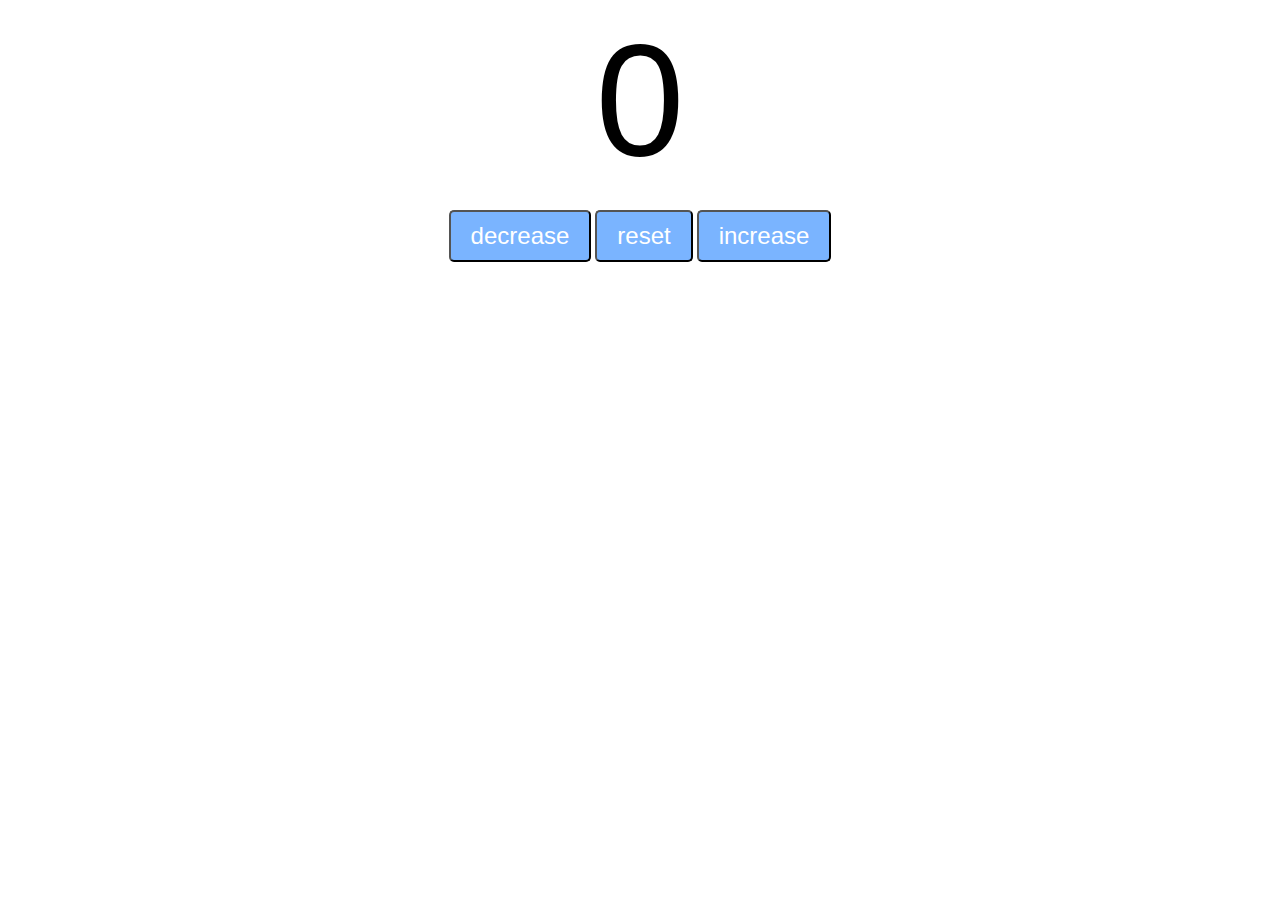
<file: index.html>
<!DOCTYPE html>
<html lang="en">
<head>
  <meta charset="UTF-8">
  <meta name="viewport" content="width=device-width, initial-scale=1.0">
  <title>COUNTER PROGRAM</title>
  <link rel="stylesheet" href="style.css">
</head>
<body>
    <label id="countlabel">0</label><br>
   <div id="btnContainer">
     <button id="decreaseBtn" class="buttons" >decrease</button>
     <button id="resetBtn" class="buttons">reset</button>
     <button id="increaseBtn" class="buttons">increase</button>
   </div>
    <script src="index.js"></script>
</body>
</html>
</file>
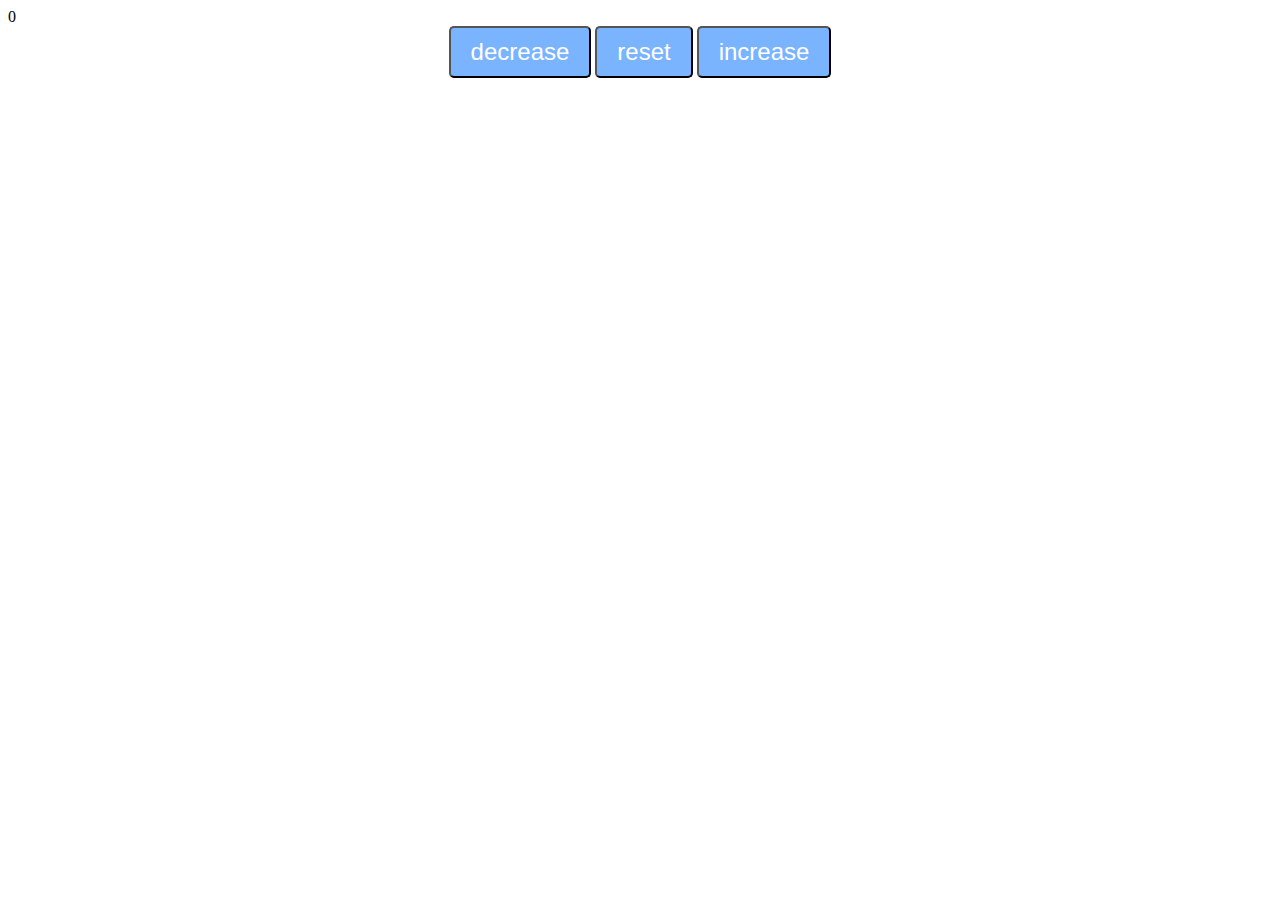
<file: counter-program/index.html>
<!DOCTYPE html>
<html lang="en">
<head>
  <meta charset="UTF-8">
  <meta name="viewport" content="width=device-width, initial-scale=1.0">
  <title>COUNTER PROGRAM</title>
  <link rel="stylesheet" href="style.css">
</head>
<body>
    <label id="countlabel">0</label><br>
   <div id="btnContainer">
     <button id="decreaseBtn" class="buttons" >decrease</button>
     <button id="resetBtn" class="buttons">reset</button>
     <button id="increaseBtn" class="buttons">increase</button>
   </div>
    <script src="index.js"></script>
</body>
</html>
</file>
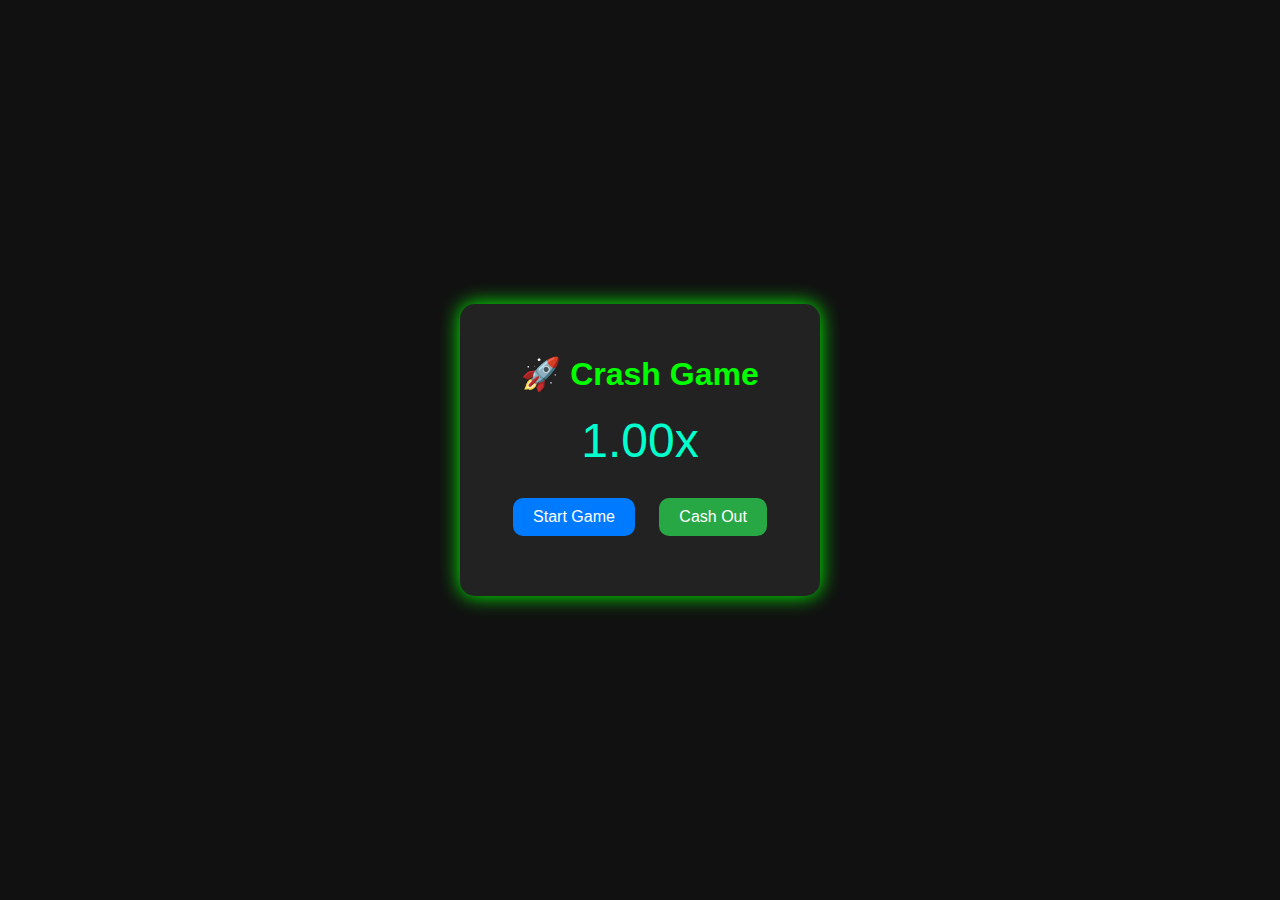
<file: crash-game/index.html>
<!DOCTYPE html>
<html lang="en">
<head>
  <meta charset="UTF-8">
  <meta name="viewport" content="width=device-width, initial-scale=1.0">
  <title>CRASH GAME</title>
  <link rel="stylesheet" href="style.css">
</head>
<body>
   <div class="container">
    <h1>🚀 Crash Game</h1>

    <div class="multiplier-display" id="multiplier">1.00x</div>

    <div class="buttons">
      <button id="startBtn">Start Game</button>
      <button id="cashoutBtn" disabled>Cash Out</button>
    </div>

    <div class="result" id="result"></div>
  </div>
  <script src="script.js"></script>
</body>
</html>
</file>
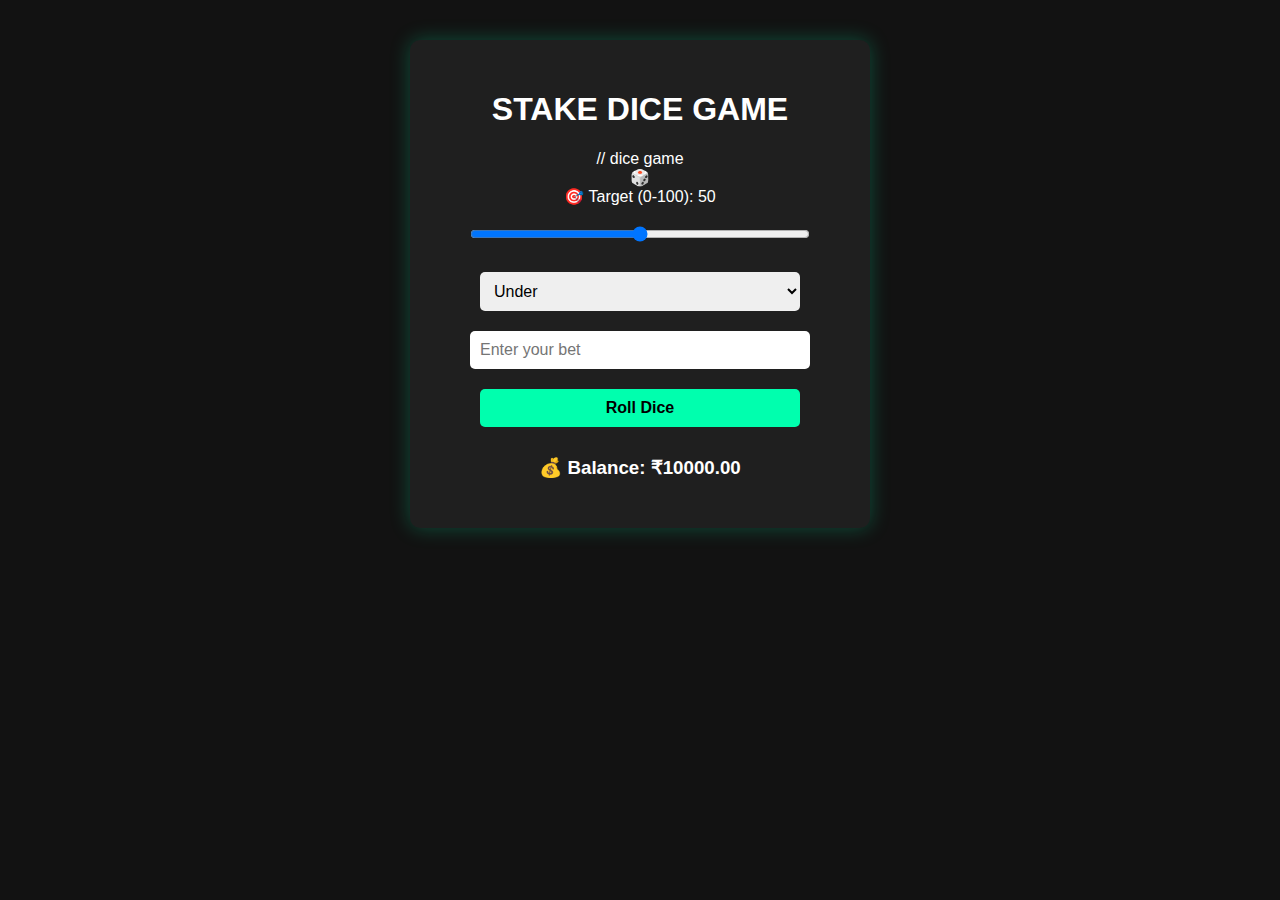
<file: dice-game/index.html>
<!DOCTYPE html>
<html lang="en">
<head>
  <meta charset="UTF-8" />
  <meta name="viewport" content="width=device-width, initial-scale=1.0"/>
  <title>Stake Dice Game</title>
  <link rel="stylesheet" href="style.css" />
</head>
<body>
  <div class="container">
    <h1>STAKE DICE GAME</h1>
   // dice game
    <div class="dice" id="dice">🎲</div>

    <label for="target">🎯 Target (0-100): <span id="targetValue">50</span></label>
    <input type="range" id="target" min="1" max="99" value="50" />

    <select id="choice">
      <option value="under">Under</option>
      <option value="over">Over</option>
    </select>

    <input type="number" id="bet" placeholder="Enter your bet" />

    <button id="rollBtn">Roll Dice</button>

    <h2 id="result"></h2>
    <h3>💰 Balance: ₹<span id="balance">10000.00</span></h3>
  </div>

  <script src="script.js"></script>
</body>
</html>
</file>
<file: style.css>
#countlabel{
  display: block;
  text-align: center;
  font-size: 10em;
  font-family: helvetica;  
}
#btnContainer{
  text-align: center;
}
.buttons{
  padding: 10px 20px;
  font-size: 1.5em;
  color: white;
  background-color: hsl(214, 100%, 74%);
  border-radius: 5px;
  cursor: pointer;
  transition: background-color 0.25s;
}
.buttons:hover{
  background-color: hsl(214, 100%, 56%);
}
</file>
<file: counter-program/style.css>
//design
#countlabel{
  display: block;
  text-align: center;
  font-size: 10em;
  font-family: helvetica;  
}
#btnContainer{
  text-align: center;
}
.buttons{
  padding: 10px 20px;
  font-size: 1.5em;
  color: white;
  background-color: hsl(214, 100%, 74%);
  border-radius: 5px;
  cursor: pointer;
  transition: background-color 0.25s;
}
.buttons:hover{
  background-color: hsl(214, 100%, 56%);
}
</file>
<file: crash-game/style.css>
body {
  background: #111;
  color: #fff;
  font-family: 'Segoe UI', sans-serif;
  display: flex;
  justify-content: center;
  align-items: center;
  height: 100vh;
  margin: 0;
}

.container {
  text-align: center;
  background: #222;
  padding: 30px;
  border-radius: 15px;
  box-shadow: 0 0 20px #0f0;
  width: 300px;
}

h1 {
  margin-bottom: 20px;
  color: #0f0;
}

.multiplier-display {
  font-size: 3rem;
  margin: 20px 0;
  color: #00ffcc;
  transition: transform 0.1s;
}

.buttons button {
  margin: 10px;
  padding: 10px 20px;
  font-size: 1rem;
  border: none;
  border-radius: 10px;
  cursor: pointer;
  transition: 0.3s ease;
}

#startBtn {
  background-color: #007bff;
  color: white;
}

#cashoutBtn {
  background-color: #28a745;
  color: white;
}

#startBtn:hover {
  background-color: #0056b3;
}

#cashoutBtn:hover:enabled {
  background-color: #1e7e34;
}

.result {
  margin-top: 20px;
  font-size: 1.2rem;
}
</file>
<file: dice-game/style.css>
body{
  font-family: 'Segoe UI', Tahoma, Geneva, Verdana, sans-serif;
  background-color: #121212;
  color:white;
  text-align: center;
  margin: 0;
  padding: 40px;
}

.container{
  max-width: 400px;
  margin: auto;
  background-color: #1f1f1f;
  padding: 30px;
  border-radius: 10px;
  box-shadow: 0 0 20px #00ffae40;
}

input,select,button{
  padding: 10px;
  margin: 10px 0;
  width: 80%;
  border: none;
  border-radius: 5px ;
  font-size: 16px;
}

button{
  background-color: #00ffae;
  color: black;
  cursor: pointer;
  font-weight: bold;
  transition: 0.3s;
}

button:hover{
  background-color: #00c98c;
}

#result{
  margin-top: 20px;
  font-size: 20px;
}
</file>
